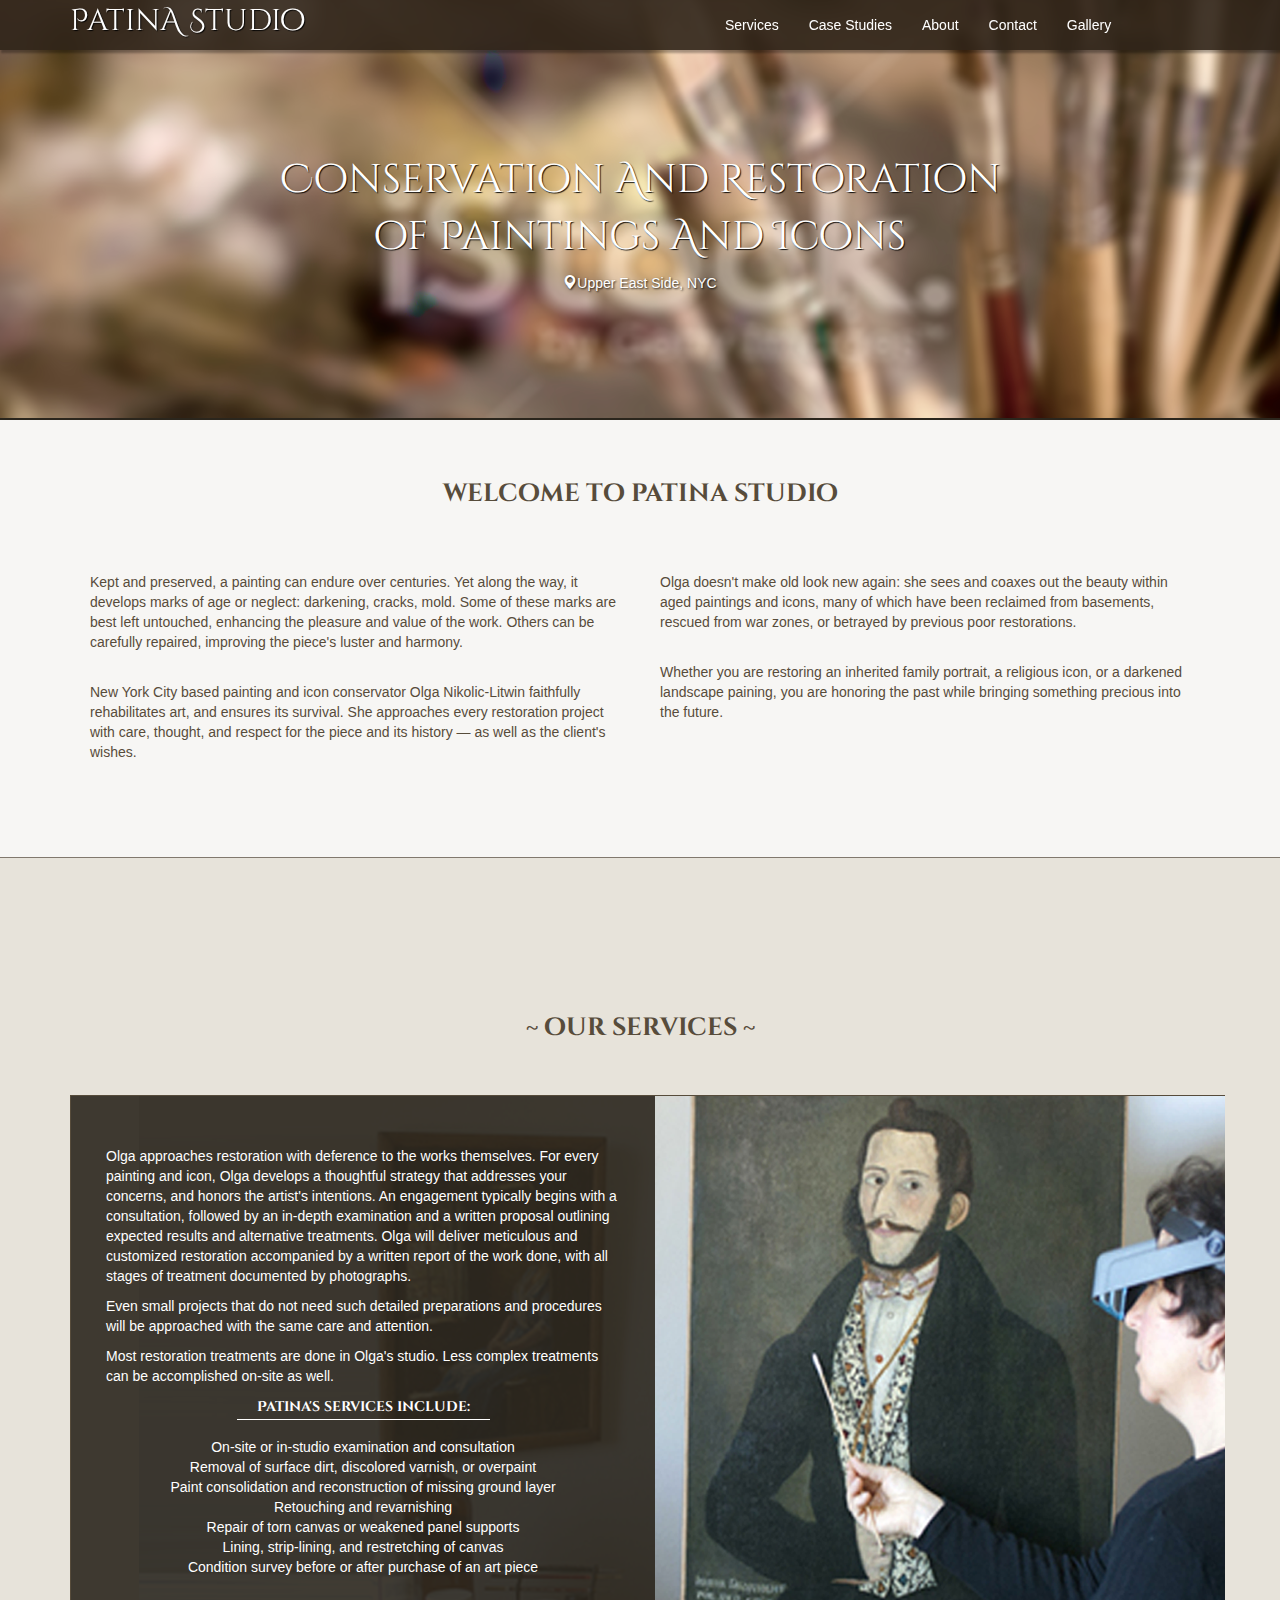
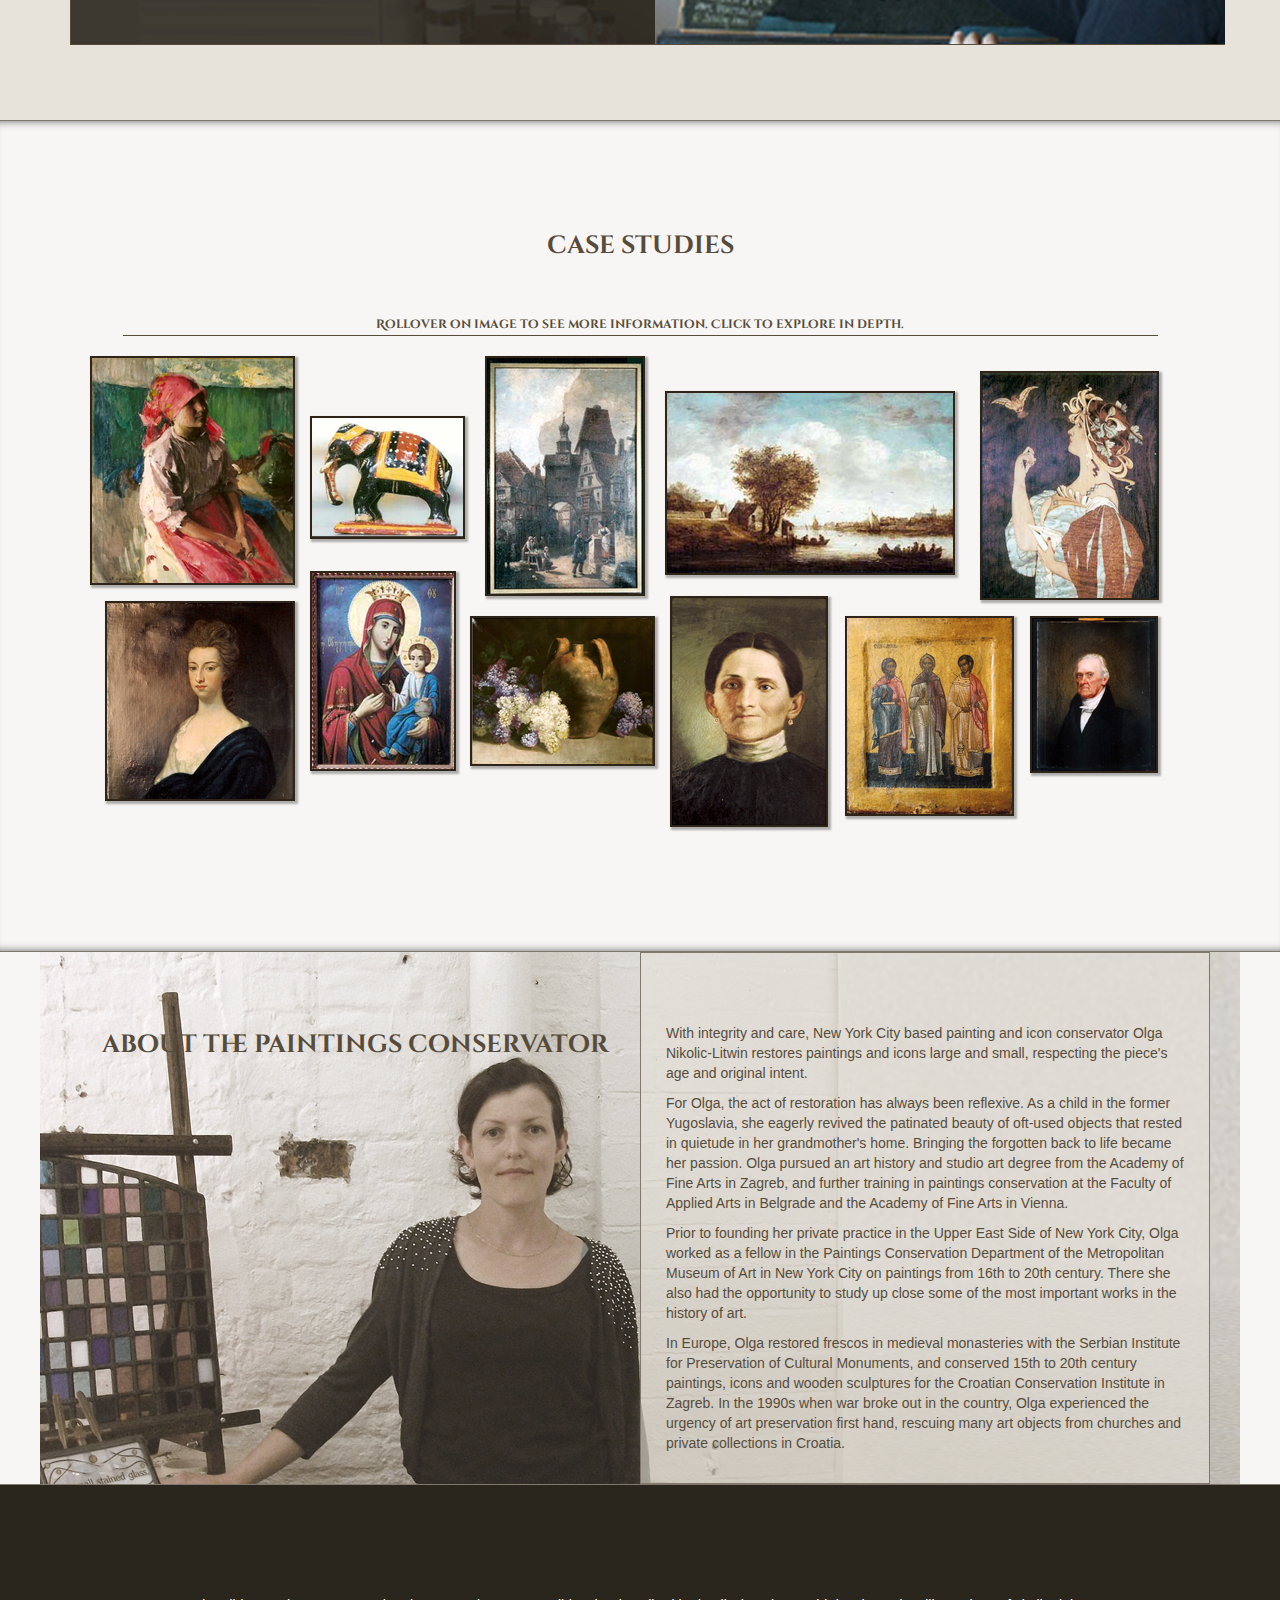
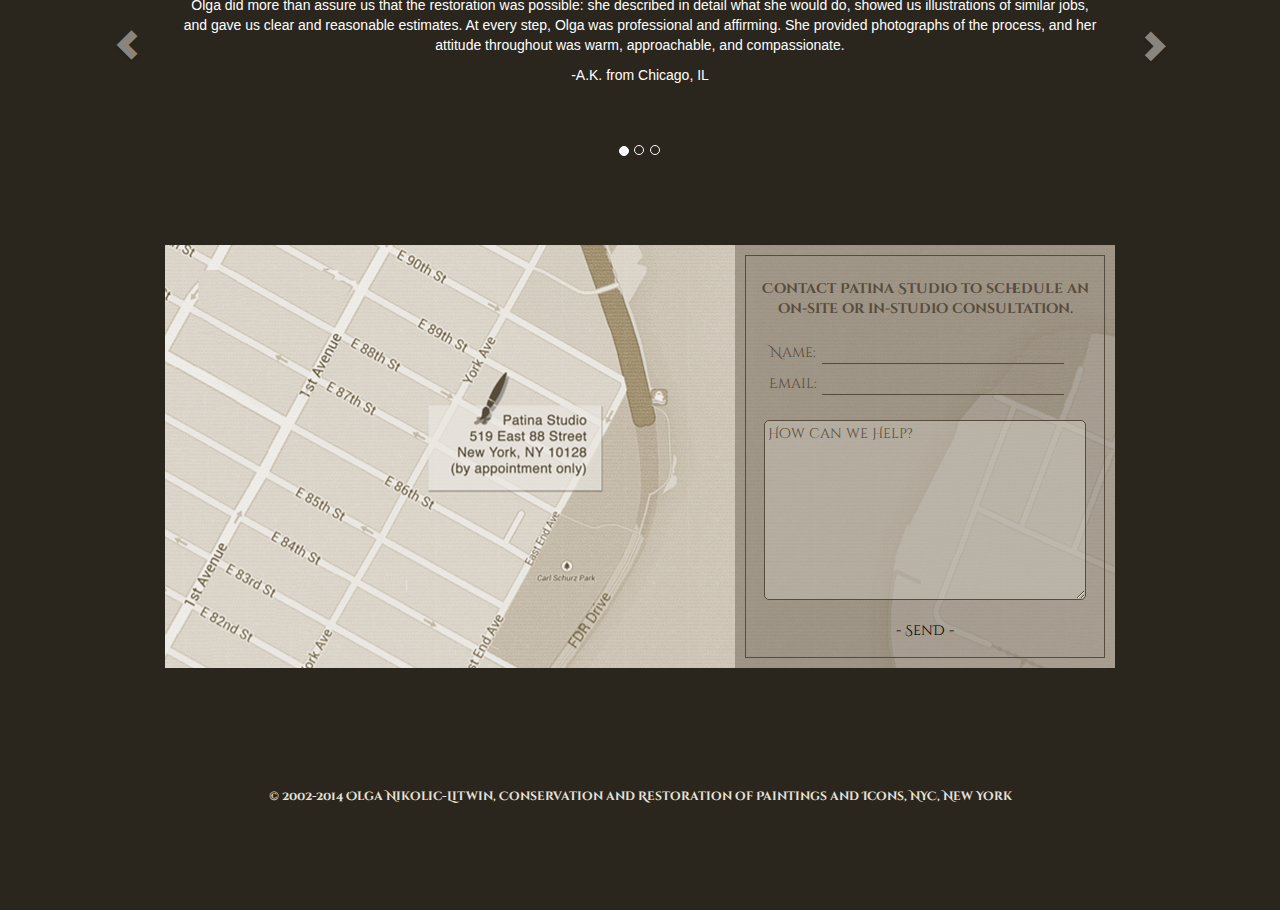
<file: index.html>
<!DOCTYPE html>
<html lang="en">
  <head>
    <meta charset="utf-8">
    <meta http-equiv="X-UA-Compatible" content="IE=edge">
    <meta name="viewport" content="width=device-width, initial-scale=1">
    <title>Patina Studio | Conservation and Restoration of Paintings and Icons</title>
    <meta name="description" content="Conservation Restoration Paintings Icons UES NYC">
    <link rel="icon" href="img/favicon.ico" type="image/x-icon" />

    <!-- CSS-->
    <link href='http://fonts.googleapis.com/css?family=Cinzel+Decorative' rel='stylesheet' type='text/css'>
    <link href="css/main.css" rel="stylesheet" type='text/css'> 
    <!--[if lt IE 9]>
      <script src="https://oss.maxcdn.com/html5shiv/3.7.2/html5shiv.min.js"></script>
      <script src="https://oss.maxcdn.com/respond/1.4.2/respond.min.js"></script>
    <![endif]-->
  </head>
  <body>
    <header role="navigation">
      <div class="container">
        <div class="bar-header">
          <a class="logo" href="#">PatinA Studio</a>
        </div><!--bar-header -->
        <nav>
          <ul>
            <li><a id="goServices" href="#">Services</a></li>
            <li><a id="goWall" href="#">Case Studies </a></li>
            <li><a id="goAbout" href="#">About</a></li>
            <li class="hidden-xs"><a id="goContact" href="#">Contact</a></li>
            <li class="hidden-xs"><a href="gallery.html">Gallery</a></li>
          </ul>
        </nav>
      </div><!-- container -->
    </header><!-- navbar -->
    <section id="branding">
      <div class="container">
        <div class="brand">
          <h1>Conservation And Restoration of Paintings And Icons</h1>
          <figure class="glyphicon glyphicon-map-marker"></figure><span>Upper East Side, NYC</span>
        </div><!--brand -->
      </div><!-- container  -->
    </section><!-- branding -->
    <main>
      <ul>
        <li id="intro" class="section hidden-xs">
          <div class="container">
            <h1>Welcome to Patina Studio</h1>
            <div class="row">
              <div>
                <p class="hidden-xs">Kept and preserved, a painting can endure over centuries. Yet along the way, it develops marks of age or neglect: darkening, cracks, mold. Some of these marks are best left untouched, enhancing the pleasure and value of the work. Others can be carefully repaired, improving the piece's luster and harmony.</p>
                <p>New York City based painting and icon conservator Olga Nikolic-Litwin faithfully rehabilitates art, and ensures its survival. She approaches every restoration project with care, thought, and respect for the piece and its history — as well as the client's wishes.</p>
              </div>
              <div>
                <p class="hidden-xs">Olga doesn't make old look new again: she sees and coaxes out the beauty within aged paintings and icons, many of which have been reclaimed from basements, rescued from war zones, or betrayed by previous poor restorations.</p>
                <p>Whether you are restoring an inherited family portrait, a religious icon, or a darkened landscape paining, you are honoring the past while bringing something precious into the future.</p>
              </div>
            </div><!-- row -->
          </div><!-- container  -->
        </li><!-- intro -->

        <li id="services" class="section">
          <div class="container">
            <h1>~ Our Services ~</h1>
            <div class="row">
              <div class="blurb">
                <p class="hidden-xs hidden-sm">Olga approaches restoration with deference to the works themselves. For every painting and icon, Olga develops a thoughtful strategy that addresses your concerns, and honors the artist's intentions. An engagement typically begins with a consultation, followed by an in-depth examination and a written proposal outlining expected results and alternative treatments. Olga will deliver meticulous and customized restoration accompanied by a written report of the work done, with all stages of treatment documented by photographs.</p>
                <p class="hidden-xs hidden-sm">Even small projects that do not need such detailed preparations and procedures will be approached with the same care and attention.</p>
                <p class="hidden-xs hidden-sm">Most restoration treatments are done in Olga's studio. Less complex treatments can be accomplished on-site as well.</p>
                <h5 class="hidden-xs">Patina's services include:</h5>
                <ul>
                  <li>On-site or in-studio examination and consultation</li>
                  <li>Removal of surface dirt, discolored varnish, or overpaint</li>
                  <li>Paint consolidation and reconstruction of missing ground layer</li>
                  <li>Retouching and revarnishing</li>
                  <li>Repair of torn canvas or weakened panel supports</li>
                  <li>Lining, strip-lining, and restretching of canvas</li>
                  <li>Condition survey before or after purchase of an art piece</li>
                </ul>
          </div><!-- container  -->
        </li><!-- services -->

        <li id="caseWall" class="section">
          <div class="container">
            <h1>Case Studies</h1>
            <h6 class="hidden-xs">Rollover on image to see more information. Click to explore in depth.</h6>
            <div id="picWall" data-role="caseStudiesPictures">

              <div id="girl" class="frame">
                <a  class="case-link" data-parm="thGirl"> 
                <div class="details">
                  <ul>
                    <li>Peasant Girl</li>
                    <li>Abraham Efimovich Arkhipov (Russian); 1920s</li>
                    <li>Oil on canvas</li>
                    <li>Private collection, New York City</li>
                  </ul>
                </div>
                </a> 
              </div><!-- frame -->

              <div id="elephant" class="frame">
                <a href="cases.html" class="case-link" data-parm="thElephant">
                <div class="details">
                  <ul>
                    <li>Figures from an Indian Chess Set</li>
                    <li>Artist unknown; 19th century (?)</li>
                    <li>Painted wood</li>
                    <li>Private Collection, New York City</li>
                  </ul>
                </div></a>
              </div><!-- frame -->

              <div id="street" class="frame">
                <a href="cases.html" class="case-link" data-parm="thStreet">
                <div class="details">
                  <ul>
                    <li>German Street Scene</li>
                    <li>Artist: H.F. Sebolt (signed); 19th century</li>
                    <li>Oil on canvas</li>
                    <li>Private collection, Westchester County, New York</li>
                  </ul>
                </div>
              </div><!-- frame -->

              <div id="landscape" class="frame">
                <a href="cases.html" class="case-link" data-parm="thLandscape">
                <div class="details">
                  <ul>
                    <li>Dutch Landscape with a River Scene</li>
                    <li>Artist unknown; 18th century (?)</li>
                    <li>Oil on wood panel</li>
                    <li>Private collection, New York City</li>
                  </ul>
                </div></a>
              </div><!-- frame -->

              <div id="bird" class="frame">
                <a href="cases.html" class="case-link" data-parm="thBird">
                <div class="details">
                  <ul>
                    <li>Female Figure with a Bird</li>
                    <li>Artist unknown (American?); early 20th century</li>
                    <li>Intarsia (inlaid wood)</li>
                    <li>Private collection, New York City</li>
                  </ul>
                </div>
              </div><!-- frame -->

              <div id="mrsPitt" class="frame">
                <a href="cases.html" class="case-link" data-parm="thPitt">
                <div class="details">
                  <ul>
                    <li>Portrait of Mrs. Pitt</li>
                    <li>Attributed to Sir Godfrey Kneller (British, 1646-1723)</li>
                    <li>Oil on canvas</li>
                    <li>Private Collection, Brooklyn, NY</li>
                  </ul>
                </div>
              </div><!-- frame -->

              <div id="virgin" class="frame">
                <a href="cases.html" class="case-link" data-parm="thVirgin">
                <div class="details">
                  <ul>
                    <li>Greek Icon of Virgin Mary "Hodegetria"</li>
                    <li>Artist unknown; dated 1917</li>
                    <li>Oil on wood panel</li>
                    <li>Private collection, New York City</li>
                  </ul>
                </div></a>
              </div><!-- frame -->

              <div id="lilacs" class="frame">
                <a href="cases.html" class="case-link" data-parm="thLilacs">
                <div class="details">
                  <ul>
                    <li>Lilacs</li>
                    <li>Belle Morrison (American); late 19th century</li>
                    <li>Oil on canvas</li>
                    <li>Private collection, Jersey City</li>
                  </ul>
                </div></a>
              </div><!-- frame -->

              <div id="womanPortrait" class="frame">
                <a href="cases.html" class="case-link" data-parm="thWoman">
                <div class="details">
                  <ul>
                    <li>Portrait of Woman with Gold Earrings</li>
                    <li>Donatus Buongiorno, Italian/American, 1902</li>
                    <li>Oil on canvas</li>
                    <li>Private collection, Brooklyn, NY</li>
                  </ul>
                </div></a>
              </div><!-- frame -->

              <div id="saints" class="frame">
                <a href="cases.html" class="case-link" data-parm="thSaints">
                <div class="details">
                  <ul>
                    <li>Russian icon of Saints Samon, Gurij and Aviv<li>
                    <li>Artist unknown; 19th century (?)<li>
                    <li>Tempera on wood panel<li>
                    <li>Private collection, New York City</li>
                  </ul>
                </div></a>
              </div><!-- frame -->

              <div id="manPortrait" class="frame">
                <a href="cases.html" class="case-link" data-parm="thMan">
                <div class="details">
                  <ul>
                    <li>Early American Portrait of a Man</li>
                    <li>Artist unknown; early 19th century (?)</li>
                    <li>Oil on canvas</li>
                    <li>Private collection, New York City</li>
                  </ul>
                </div></a>
              </div><!-- frame -->

            </div><!--pic-container -->
            
          </div><!-- container  -->

        </li><!-- caseWall -->

        <li id="about" class="section">
          <div class="container">
            <h1>About the Paintings Conservator</h1>
            <div class="row">
              <div class="blurb">
                <p>With integrity and care, New York City based painting and icon conservator Olga Nikolic-Litwin restores paintings and icons large and small, respecting the piece's age and original intent.</p>
                <p>For Olga, the act of restoration has always been reflexive. As a child in the former Yugoslavia, she eagerly revived the patinated beauty of oft-used objects that rested in quietude in her grandmother's home. Bringing the forgotten back to life became her passion. Olga pursued an art history and studio art degree from the Academy of Fine Arts in Zagreb, and further training in paintings conservation at the Faculty of Applied Arts in Belgrade and the Academy of Fine Arts in Vienna.</p>
                <p>Prior to founding her private practice in the Upper East Side of New York City, Olga worked as a fellow in the Paintings Conservation Department of the Metropolitan Museum of Art in New York City on paintings from 16th to 20th century. There she also had the opportunity to study up close some of the most important works in the history of art.</p>
                <p>In Europe, Olga restored frescos in medieval monasteries with the Serbian Institute for Preservation of Cultural Monuments, and conserved 15th to 20th century paintings, icons and wooden sculptures for the Croatian Conservation Institute in Zagreb. In the 1990s when war broke out in the country, Olga experienced the urgency of art preservation first hand, rescuing many art objects from churches and private collections in Croatia.</p>
              </div>
            </div><!-- row -->
          </div><!-- container -->
        </li><!-- about -->
      </ul>
    </main>

    <footer>
      <div class="container">
         <!--  Carousel -->
        <section  id="testimonials" class="carousel slide hidden-xs" data-ride="carousel">
          <!-- Indicators -->
          <ol class="carousel-indicators">
            <li data-target="#testimonials" data-slide-to="0" class="active"></li>
            <li data-target="#testimonials" data-slide-to="1"></li>
            <li data-target="#testimonials" data-slide-to="2"></li>
          </ol>
          <!-- Wrapper for slides -->
          <div class="carousel-inner" role="listbox">
            <div class="item active">
              <p>Olga did more than assure us that the restoration was possible: she described in detail what she would do, showed us illustrations of similar jobs, and gave us clear and reasonable estimates. At every step, Olga was professional and affirming. She provided photographs of the process, and her attitude throughout was warm, approachable, and compassionate.</p>
                <span>-A.K. from Chicago, IL</span>
            </div><!-- item -->
            <div class="item">
              <p>I love working with Olga because she’s so collaborative. She makes the technical decisions (what must be repaired, using which technique), and invites you to participate in the softer choices (for example, how much missing paint should be filled in.) Her work is both science and art.</p>
              <span>—J.C. from Brooklyn, NY</span>
            </div><!--item -->
            <div class="item">
              <p>I found an entirely new exciting adventure to add to my passion for collecting: watching a neglected piece of art brought to life and restored to glory. It’s like finding a pretty rock and discovering a sparkling gem within. I brought Olga a painting for restoration that was nearly ready for the trash can: most of the piece was peeling away from the canvas. I expected that Olga would stabilize the painting and make it more presentable. What she did blew me away.</p>
                <span>—R.S. from New York, NY</span>
            </div>
            <div class="item">
              <p>Sometimes, I can’t remember what the icon looked like before Olga restored it — except that it disturbed me because of raw and painful-looking damage. Olga took the icon through a healing process, such that it now appears at peace with itself. She has achieved the goal of repairing the damage without leaving distracting hints of the restoration treatment. Yet, the icon is filled with Olga's love which, along with her professionalism, is the essence of her work.</p>
                <span>—N.G. from Phoenix, AZ</span>
            </div>
          </div>

          <!-- Controls -->
          <a class="left carousel-control" href="#testimonials" role="button" data-slide="prev">
            <span class="glyphicon glyphicon-chevron-left"></span>
            <span class="sr-only">Previous</span>
          </a>
          <a class="right carousel-control" href="#testimonials" role="button" data-slide="next">
            <span class="glyphicon glyphicon-chevron-right"></span>
            <span class="sr-only">Next</span>
          </a>
        </section><!-- carousel -->
        <section id="contact" class="row hidden-xs">
            <div class="contact-form">
              <div>
                <h5>Contact Patina Studio to schedule an on-site or in-studio consultation.</h5>
                <form>
                <label>Name:</label><input type="text" name="userName" id="userName">
                <label>Email:</label><input type="email" name="userEmail" id="userEmail" requiered>
                <textarea placeholder="How can we Help?"></textarea>
                <input type="submit" value="- SenD -">
                </form>
              </div>
            </div><!--contactform -->
        </section><!-- contact -->
        <nav class="mobile-only">
          <h5>~ CoNtAcT ~</h5>
          <ul>
            <li id="call" role="Call">
              <a href="tel://1-212-772-0122">Call Us</a>
            </li>
            <li id="text" role="Send SMS">
              <a href="sms://+12127720122">Text Us</a>
            </li>
            <li id="emailUs"  role="Email">
              <a href="mailto:olga.nl@verizon.net" target="blank">Email Us</a>
            </li>
            <li id="showMap"  role="View Map">
              <a href="https://goo.gl/maps/B38h7" target="blank">Show Map</a>
            </li>
          </ul>
        </nav>
        <h6>© 2002-2014 Olga Nikolic-Litwin, Conservation and Restoration of Paintings and Icons, NYC, New York</h6>
      </div><!-- container  -->
    </footer><!-- intro -->
    <!-- jQuery /JavaScript  -->
    <script src="https://ajax.googleapis.com/ajax/libs/jquery/1.11.1/jquery.min.js"></script>
    <script src="js/bootstrap.js"></script>
    <script src="js/main.js"></script>
  </body>
</html>
</file>
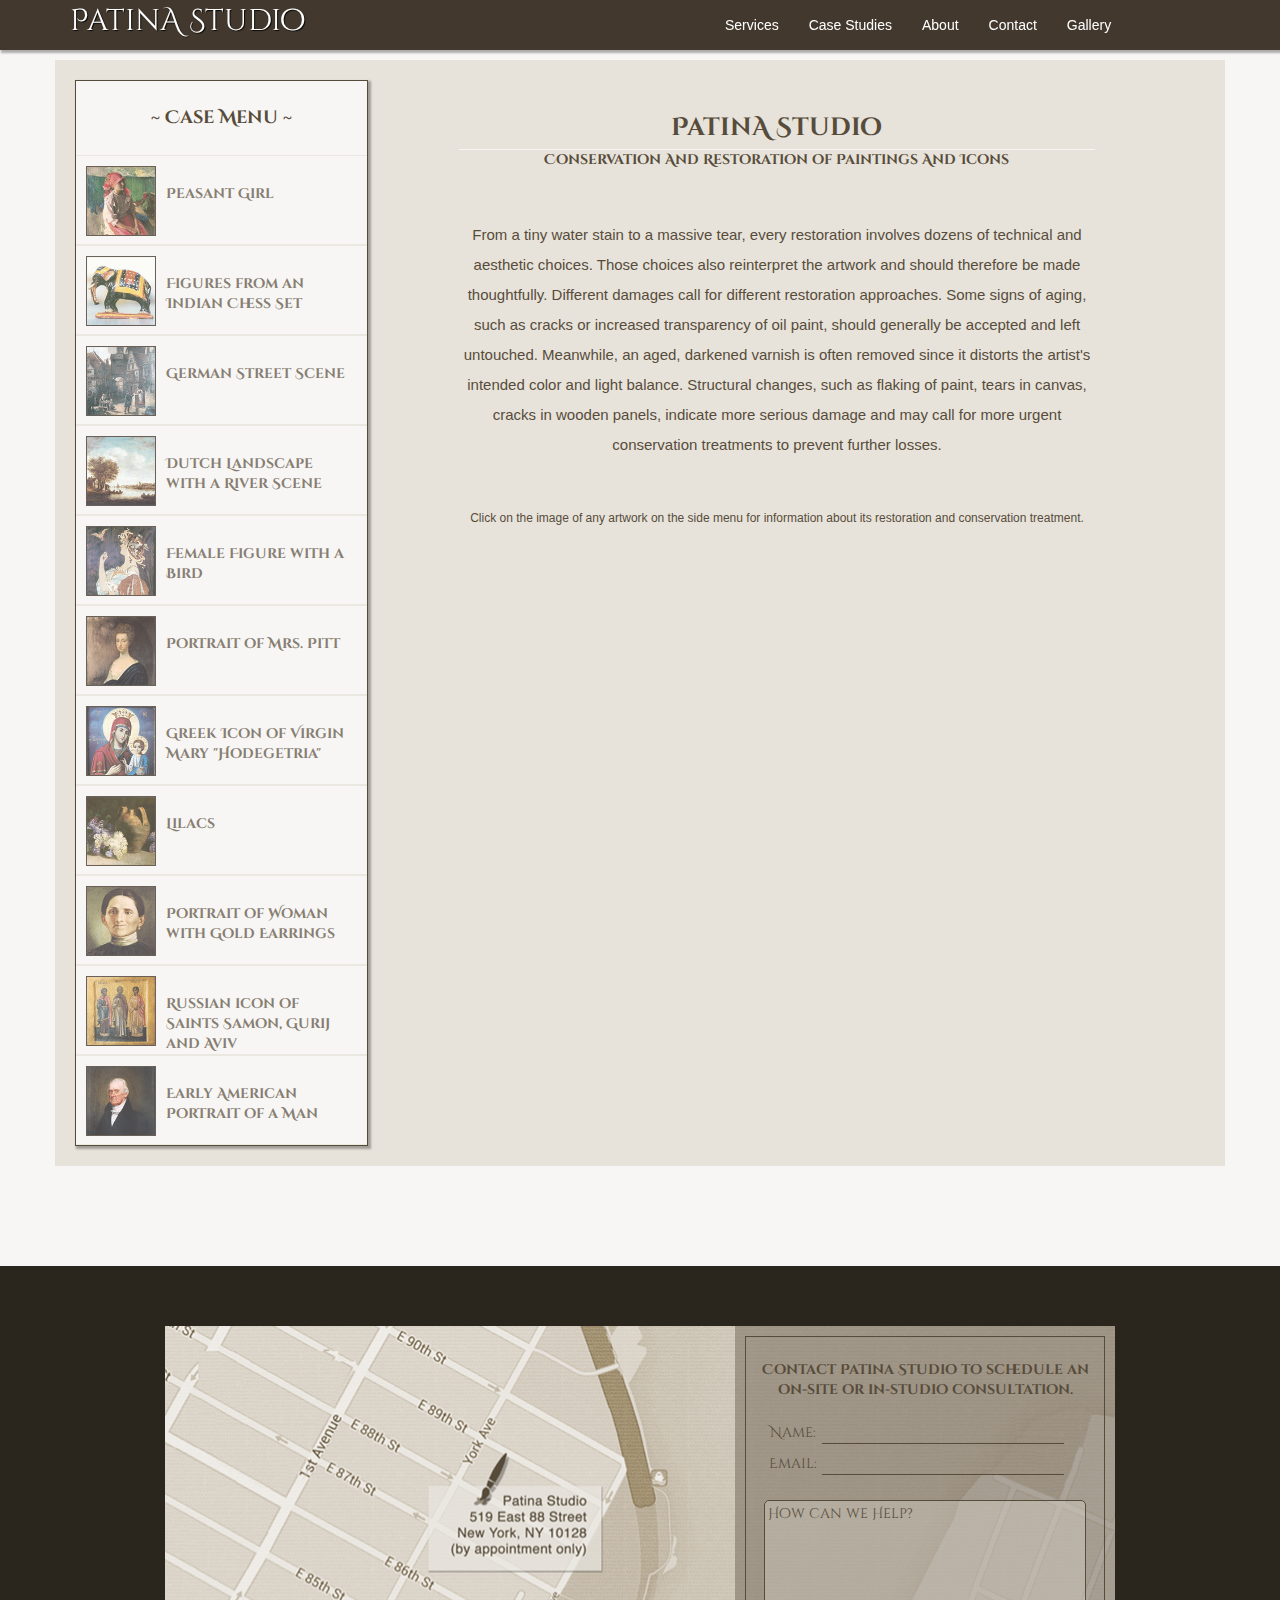
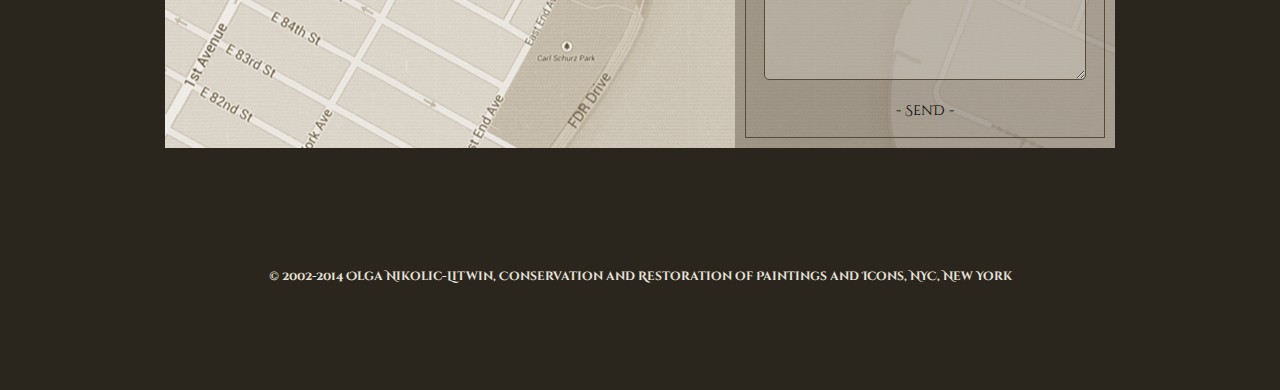
<file: cases.html>
<!DOCTYPE html>
<html lang="en">
  <head>
    <meta charset="utf-8">
    <meta http-equiv="X-UA-Compatible" content="IE=edge">
    <meta name="viewport" content="width=device-width, initial-scale=1">
    <title>Patina Studio | Conservation and Restoration of Paintings and Icons</title>
    <meta name="description" content="Conservation Restoration Paintings Icons UES NYC">
    <link rel="icon" href="img/favicon.ico" type="image/x-icon" />

    <!-- CSS-->
    <link href='http://fonts.googleapis.com/css?family=Cinzel+Decorative' rel='stylesheet' type='text/css'>
    <link href="css/main.css" rel="stylesheet" type='text/css'> 
    <!--[if lt IE 9]>
      <script src="https://oss.maxcdn.com/html5shiv/3.7.2/html5shiv.min.js"></script>
      <script src="https://oss.maxcdn.com/respond/1.4.2/respond.min.js"></script>
    <![endif]-->
  </head>
  <body>
    <header role="navigation" class="cases-head">
      <div class="container">
        <div class="bar-header">
          <a class="logo" href="index.html">PatinA Studio</a>
        </div><!--bar-header -->
        <nav class="hidden-xs">
          <ul>
            <li><a id="goServices" href="#">Services</a></li>
            <li><a id="goWall" href="#" class="active">Case Studies</a></li>
            <li><a id="goAbout" href="#">About</a></li>
            <li class="hidden-xs"><a id="goContact" href="#">Contact</a></li>
            <li class="hidden-xs"><a href="gallery.html">Gallery</a></li>
          </ul>
        </nav>
        <nav class="mobile-only">
          <ul>
            <li><a href="index.html">Home</a></li>
            <li id="toggleMenu">
            <a href="#" role="toggle-menu">Case Studies Menu &#9776;</a>
            </li>
          </ul>
        </nav>
      </div><!-- container -->
    </header><!-- navbar -->
    <section id="pageContent">
      <div class="container">
        <aside class="caseMenu">
          <h4 id="caseTab">~ Case Menu ~</h4>
          <ul id="caseList">
            <li id="thGirl" class="case-opt">
              <div class="thumb"></div>
              <h5>Peasant Girl</h5>
            </li> <!-- thGirl -->

            <li id="thElephant" class="case-opt">
              <div class="thumb"></div>
              <h5>Figures from an Indian Chess Set</h5>
            </li> <!-- thElephant -->
           
            <li id="thStreet" class="case-opt">
              <div class="thumb"></div>
              <h5>German Street Scene</h5>
            </li><!-- thStreet -->

            <li id="thLandscape" class="case-opt">
              <div class="thumb"></div>
              <h5>Dutch Landscape with a River Scene</h5>
            </li><!-- thLandscape -->

            <li id="thBird" class="case-opt">
              <div class="thumb"></div>
              <h5>Female Figure with a Bird</h5>
            </li><!-- thBird -->

            <li id="thPitt" class="case-opt">
              <div class="thumb"></div>
              <h5>Portrait of Mrs. Pitt</h5>
            </li><!-- thPitt -->

            <li id="thVirgin" class="case-opt">
              <div class="thumb"></div>
              <h5>Greek Icon of Virgin Mary "Hodegetria"</h5>
            </li><!-- thVirgin -->

            <li id="thLilacs" class="case-opt">
              <div class="thumb"></div>
              <h5>Lilacs</h5>
            </li><!-- thLilacs -->

            <li id="thWoman" class="case-opt">
              <div class="thumb"></div>
              <h5>Portrait of Woman with Gold Earrings</h5>
            </li><!-- thWoman -->

            <li id="thSaints" class="case-opt">
              <div class="thumb"></div>
              <h5>Russian icon of Saints Samon, Gurij and Aviv</h5>
            </li><!-- thSaints-->

            <li id="thMan" class="case-opt">
              <div class="thumb"></div>
              <h5>Early American Portrait of a Man</h5>
            </li><!-- thMan -->

          </ul><!-- caseList --> 
         
        </aside>
        <main class="caseContent">
          <div id="display" class="container">
            <h1>PatinA Studio</h1>
            <h5>Conservation And Restoration of Paintings And Icons</h5>
            <p class="case-intro">From a tiny water stain to a massive tear, every restoration involves dozens of technical and aesthetic choices. Those choices also reinterpret the artwork and should therefore be made thoughtfully. Different damages call for different restoration approaches. Some signs of aging, such as cracks or increased transparency of oil paint, should generally be accepted and left untouched. Meanwhile, an aged, darkened varnish is often removed since it distorts the artist's intended color and light balance. Structural changes, such as flaking of paint, tears in canvas, cracks in wooden panels, indicate more serious damage and may call for more urgent conservation treatments to prevent further losses.</p>
            <span>Click on the image of any artwork on the side menu for information about its restoration and conservation treatment.</span>
          </div><!-- container intro -->
        </main>
      </div><!-- container -->
    </section><!--pageContent -->      
  

    <footer>
      <div class="container">
        <section id="contact" class="row hidden-xs">
            <div class="contact-form">
              <div>
                <h5>Contact Patina Studio to schedule an on-site or in-studio consultation.</h5>
                <form>
                <label>Name:</label><input type="text" name="userName" id="userName">
                <label>Email:</label><input type="email" name="userEmail" id="userEmail" requiered>
                <textarea placeholder="How can we Help?"></textarea>
                <input type="submit" value="- SenD -">
                </form>
              </div>
            </div><!--contactform -->
        </section><!-- contact -->
        <nav class="mobile-only">
          <h5>- CoNtAcT -</h5>
          <ul>
            <li id="call" role="Call">
              <a href="tel://1-212-772-0122">Call Us</a>
            </li>
            <li id="text" role="Send SMS">
              <a href="sms://+12127720122">Text Us</a>
            </li>
            <li id="emailUs"  role="Email">
              <a href="mailto:olga.nl@verizon.net" target="blank">Email Us</a>
            </li>
            <li id="showMap"  role="View Map">
              <a href="https://goo.gl/maps/B38h7" target="blank">Show Map</a>
            </li>
          </ul>
        </nav>
        <h6>© 2002-2014 Olga Nikolic-Litwin, Conservation and Restoration of Paintings and Icons, NYC, New York</h6>
      </div><!-- container  -->
    </footer><!-- intro -->
    <!-- jQuery /JavaScript  -->
    <script src="https://ajax.googleapis.com/ajax/libs/jquery/1.11.1/jquery.min.js"></script>
    <script src="js/bootstrap.js"></script>
    <script src="js/main.js"></script>
  </body>
</html>
</file>
<file: css/main.css>
/* mix-in */
/*! 
  * Bootstrap v3.2.0 (http://getbootstrap.com)
   * Copyright 2011-2014 Twitter, Inc.
   * Licensed under MIT (https://github.com/twbs/bootstrap/blob/master/LICENSE)
   */
/*!
 * Generated using the Bootstrap Customizer (http://getbootstrap.com/customize/?id=21453f7d23228430898a)
 * Config saved to config.json and https://gist.github.com/21453f7d23228430898a
 */
  /*! normalize.css v3.0.1 | MIT License | git.io/normalize
*/
html {
  width: 100%;
  font-family: sans-serif;
  font-size: 62.5%;
  -ms-text-size-adjust: 100%;
  -webkit-text-size-adjust: 100%;
  -webkit-tap-highlight-color: transparent;
}

body {
  width: 100%;
  margin: 0;
  font-family: "Helvetica Neue", Helvetica, Arial, sans-serif;
  font-size: 1.4rem;
  line-height: 1.42857143;
  color: #574c3b;
  background-color: #f7f6f4;
}

article, aside,
footer, header,
main, nav, section {
  display: block;
}

h1 {
  font-size: 2rem;
  margin: 0.67rem 0;
}

small {
  font-size: .8rem;
}

figure {
  margin: 0;
}

a, a:active, a:hover, a:focus {
  text-decoration: none;
}

a:focus {
  outline: 0;
  outline: none;
}

img {
  width: 100%;
  vertical-align: middle;
  border: 0;
}

hr {
  margin-top: 20px;
  margin-bottom: 20px;
  border: 0;
  border-top: 1px solid #574c3b;
}

* {
  -webkit-box-sizing: border-box;
  -moz-box-sizing: border-box;
  box-sizing: border-box;
}

*:before,
*:after {
  -webkit-box-sizing: border-box;
  -moz-box-sizing: border-box;
  box-sizing: border-box;
}

.sr-only {
  position: absolute;
  width: 1px;
  height: 1px;
  margin: -1px;
  padding: 0;
  overflow: hidden;
  clip: rect(0, 0, 0, 0);
  border: 0;
}

.sr-only-focusable:active,
.sr-only-focusable:focus {
  position: static;
  width: auto;
  height: auto;
  margin: 0;
  overflow: visible;
  clip: auto;
}

button,
html input[type="button"]
input[type="submit"] {
  -webkit-appearance: none;
  cursor: pointer;
}

button::-moz-focus-inner,
input::-moz-focus-inner {
  border: 0;
  padding: 0;
}

input, textarea {
  font-family: inherit;
  font-size: inherit;
  line-height: inherit;
}

@font-face {
  font-family: 'Glyphicons Halflings';
  src: url("../fonts/glyphicons-halflings-regular.eot");
  src: url("../fonts/glyphicons-halflings-regular.eot?#iefix") format("embedded-opentype"), url("../fonts/glyphicons-halflings-regular.woff") format("woff"), url("../fonts/glyphicons-halflings-regular.ttf") format("truetype"), url("../fonts/glyphicons-halflings-regular.svg#glyphicons_halflingsregular") format("svg");
}
.glyphicon {
  position: relative;
  top: 1px;
  display: inline-block;
  font-family: 'Glyphicons Halflings';
  font-style: normal;
  font-weight: normal;
  line-height: 1;
  -webkit-font-smoothing: antialiased;
  -moz-osx-font-smoothing: grayscale;
}

.glyphicon-map-marker:before {
  content: "\e062";
}

.glyphicon-chevron-left:before {
  content: "\e079";
}

.glyphicon-chevron-right:before {
  content: "\e080";
}

.glyphicon-comment:before {
  content: "\e111";
}

.glyphicon-earphone:before {
  content: "\e182";
}

h1,
.h1 {
  font-size: 36px;
  font-size: 3.6rem;
}

h2,
.h2 {
  font-size: 30px;
  font-size: 3rem;
}

h3,
.h3 {
  font-size: 24px;
  font-size: 2.4rem;
}

h4,
.h4 {
  font-size: 18px;
  font-size: 1.8rem;
}

h5,
.h5 {
  font-size: 14px;
  font-size: 1.4rem;
}

h6,
.h6 {
  font-size: 12px;
  font-size: 1.2rem;
}

p {
  margin: 0 0 10px;
}

small,
.small {
  font-size: 8px;
  font-size: .85rem;
}

.thumbnail {
  display: block;
  padding: 4px;
  margin-bottom: 20px;
  line-height: 1.42857143;
  border: 1px solid #dddddd;
  border-radius: 4px;
  -webkit-transition: all 0.2s ease-in-out;
  -o-transition: all 0.2s ease-in-out;
  transition: all 0.2s ease-in-out;
}

.thumbnail > img,
.thumbnail a > img {
  margin-left: auto;
  margin-right: auto;
}

.carousel {
  position: relative;
}

.carousel-inner {
  position: relative;
  overflow: hidden;
  width: 80%;
}

.carousel-inner > .item {
  display: none;
  position: relative;
  -webkit-transition: 0.6s ease-in-out left;
  -o-transition: 0.6s ease-in-out left;
  transition: 0.6s ease-in-out left;
}

.carousel-inner > .active,
.carousel-inner > .next,
.carousel-inner > .prev {
  display: block;
}

.carousel-inner > .active {
  left: 0;
}

.carousel-inner > .next,
.carousel-inner > .prev {
  position: absolute;
  top: 0;
  width: 100%;
}

.carousel-inner > .next {
  left: 100%;
}

.carousel-inner > .prev {
  left: -100%;
}

.carousel-inner > .next.left,
.carousel-inner > .prev.right {
  left: 0;
}

.carousel-inner > .active.left {
  left: -100%;
}

.carousel-inner > .active.right {
  left: 100%;
}

.carousel-control {
  position: absolute;
  top: 0;
  left: 0;
  bottom: 0;
  width: 100%;
  opacity: 0.5;
  filter: alpha(opacity=50);
  font-size: 1.8rem;
  text-align: center;
  text-shadow: 0 1px 2px rgba(0, 0, 0, 0.6);
}

.carousel-control:hover,
.carousel-control:focus {
  outline: 0;
  color: #ffffff;
  text-decoration: none;
  opacity: 0.9;
  filter: alpha(opacity=90);
}

.carousel-control .glyphicon-chevron-left,
.carousel-control .glyphicon-chevron-right {
  position: absolute;
  top: 25%;
  z-index: 5;
  display: inline-block;
}

.carousel-control .glyphicon-chevron-left {
  left: 0;
  margin-left: -10px;
}

.carousel-control .glyphicon-chevron-right {
  right: 0;
  margin-right: -10px;
}

.carousel-indicators {
  position: absolute;
  bottom: 10px;
  left: 50%;
  z-index: 15;
  width: 60%;
  margin-left: -30%;
  padding-left: 0;
  list-style: none;
  text-align: center;
}

.carousel-indicators li {
  display: inline-block;
  width: 10px;
  height: 10px;
  margin: 1px;
  text-indent: -999px;
  border: 1px solid #ffffff;
  border-radius: 7px;
  cursor: pointer;
  background-color: #000 \8;
  background-color: transparent;
}

.carousel-indicators .active {
  margin: 0;
  width: 10px;
  height: 10px;
  background-color: #fff;
}

@media screen and (min-width: 768px) {
  .carousel-control .glyphicon-chevron-left,
  .carousel-control .glyphicon-chevron-right {
    width: 30px;
    height: 30px;
    margin-top: -15px;
    font-size: 30px;
  }

  .carousel-control .glyphicon-chevron-left {
    margin-left: -15px;
  }

  .carousel-control .glyphicon-chevron-right {
    margin-right: -15px;
  }

  .carousel-indicators {
    bottom: 20px;
  }
}
.logo,
h1, h2, h3, h4, h5, h6,
label, input[type='submit'] {
  font-family: 'Cinzel Decorative', cursive;
}

.logo,
.brand h1 {
  text-shadow: 1px 1px 1px rgba(0, 0, 0, 0.9);
}

ul {
  list-style-type: none !important;
  padding-left: 0px;
  margin: 0px;
}

.container {
  width: 97%;
  max-width: 1170px;
  margin: 0px auto;
  padding: 0px 15px 50px;
  overflow: hidden;
}

.row {
  width: 100%;
  margin: 0px auto;
  overflow: hidden;
}

.blurb {
  padding: 15px;
}

input, textarea,
textarea:hover, input:hover,
textarea:active, input:active,
textarea:focus, input:focus {
  outline: 0px !important;
  background-color: transparent;
  -webkit-appearance: none;
  -moz-appearance: none;
  appearance: none;
  border: none;
}

header {
  position: fixed;
  z-index: 1000;
  right: 0;
  left: 0;
  min-height: 50px;
  background-color: rgba(47, 36, 24, 0.9);
  color: #fff;
  -webkit-box-shadow: 2px 2px 2px 1px rgba(0, 0, 0, 0.3);
  -moz-box-shadow: 2px 2px 2px 1px rgba(0, 0, 0, 0.3);
  box-shadow: 2px 2px 2px 1px rgba(0, 0, 0, 0.3);
}
header a, header a:hover {
  color: #fff;
}
header div.container {
  padding: 0px 15px;
}
header > * {
  width: 100%;
}
header .logo {
  font-size: 3rem;
}
header .logo:first-letter {
  font-size: 3.5rem;
}
header nav ul {
  overflow: hidden;
  width: 100%;
  margin: 0px auto;
}
header nav li {
  float: left;
  padding-top: 7px;
}
header nav li a {
  display: block;
  width: 100%;
  height: 100%;
}

#branding {
  text-align: center;
  text-shadow: 1px 1px 2px rgba(0, 0, 0, 0.8);
  border-bottom: 2px solid #2b261d;
}
#branding .brand {
  max-width: 750px;
  padding: 0px;
  margin: 0px auto 50px;
  color: #fff;
}
#branding .brand h1 {
  font-size: 4rem;
  font-weight: normal;
}

main li.section {
  padding: 0px;
  margin: 0px auto 0px;
  text-align: center;
  border-bottom: 1px solid #81786d;
}
main li.section:nth-child(even) {
  background-color: #e7e3da;
}
main li.section:first-child .container {
  padding-top: 50px;
}
main li.section h1 {
  line-height: auto;
  font-family: 'Cinzel Decorative', cursive;
  font-size: 2.5rem;
  text-transform: lowercase;
}
main li.section p {
  text-align: left;
}

#intro p {
  text-align: center;
}

#services .row {
  padding: 0px;
  margin: 0px;
}
#services .blurb {
  margin: 0px auto;
}

#caseWall {
  background-color: #f7f6f4;
  -moz-box-shadow: inset  0  8px 8px -8px #696868,  inset  0 -8px 8px -8px #696868;
  -webkit-box-shadow: inset  0  8px 8px -8px #696868, inset  0 -8px 8px -8px #696868;
  box-shadow: inset  0  8px 8px -8px #696868,  inset  0 -8px 8px -8px #696868;
}
#caseWall h6 {
  width: 90%;
  padding: 2px;
  margin: 0px auto;
  border-bottom: 1px solid #574c3b;
  text-align: center;
}

#pageContent {
  padding: 100px 0px;
}
#pageContent .container {
  background-color: #e7e3da;
  padding: 0px;
}

aside.caseMenu {
  position: relative;
  z-index: 500;
  width: 25%;
  margin: 20px 0px 20px 20px;
  background-color: #f7f6f4;
  border: 1px solid #574c3b;
  -webkit-box-shadow: 2px 2px 2px 1px rgba(0, 0, 0, 0.3);
  -moz-box-shadow: 2px 2px 2px 1px rgba(0, 0, 0, 0.3);
  box-shadow: 2px 2px 2px 1px rgba(0, 0, 0, 0.3);
}
aside.caseMenu h4 {
  text-align: center;
}

#caseList > li {
  width: 100%;
  padding: 5px;
  border-top: 1px solid #e7e3da;
  border-bottom: 1px solid #e7e3da;
  cursor: pointer;
  transition: all 0.8s;
}
#caseList > li.selected, #caseList > li:hover {
  border-top-color: #574c3b;
  border-bottom-color: #574c3b;
  opacity: 1;
  transition: all 0.8s;
}
#caseList > li.selected .thumb, #caseList > li:hover .thumb {
  transition: all 0.8s;
}
#caseList h5 {
  width: 95%;
}

main.caseContent {
  background-color: #e7e3da;
}
main.caseContent h1, main.caseContent h5, main.caseContent .case-intro, main.caseContent span, main.caseContent ul {
  width: 80%;
  margin: 50px auto 0px;
  text-align: center;
}
main.caseContent h1 {
  padding-bottom: 3px;
  border-bottom: 1px solid #f7f6f4;
  font-size: 2.5rem;
}
main.caseContent h5, main.caseContent ul {
  margin-top: 0px;
}
main.caseContent .case-intro {
  font-size: 1.5rem;
  line-height: 3rem;
}
main.caseContent span {
  display: block;
  font-size: 1.2rem;
}
main.caseContent .case-container {
  overflow: hidden;
  padding: 30px 30px 50px;
}
main.caseContent .row {
  margin-bottom: 45px;
}
main.caseContent .segment .img-container, main.caseContent .segment p {
  width: 80%;
  height: auto;
  margin: 0px auto 15px;
}
main.caseContent .segment .img-container {
  border: 1px solid #574c3b;
}

#caseLilacs {
  height: 100%;
}
#caseLilacs img[src='img/lg/pics/lilacs2.jpg'],
#caseLilacs img[src='img/lg/pics/lilacs4.jpg'] {
  padding: 20px 0px;
  background-color: #2b261d;
}

#caseWoman .img-container {
  width: 90%;
}
#caseWoman .img-container.reduced {
  width: 67%;
}

#caseSaints .segment.relative {
  position: relative;
  top: -83px;
}

footer {
  background-color: #2b261d;
  margin: 0px;
  color: #fff;
}
footer .container {
  text-align: center;
}

@media only screen and (max-width: 767px) {
  .hidden-xs {
    display: none !important;
  }

  .container {
    padding: 40px 15px 45px;
  }

  header .bar-header {
    text-align: center;
  }
  header .bar-header .logo {
    padding-right: 0px;
    font-size: 2.7rem;
  }
  header nav ul {
    max-width: 360px;
  }
  header nav li {
    width: 33%;
    height: 40px;
    text-align: center;
  }
  header nav li:hover a, header nav li a.active {
    color: #c17704;
  }

  header.cases-head li {
    width: 50%;
  }
  header.cases-head li:first-child {
    text-align: left;
  }
  header.cases-head li:last-child {
    text-align: right;
  }

  #branding {
    background: url("../img/xsm/hero-bgd.png") no-repeat top center;
  }
  #branding .container {
    padding-top: 125px;
  }
  #branding .brand {
    width: 100%;
    max-width: 450px;
  }
  #branding .brand h1 {
    font-size: 2.3rem;
  }
  #branding .brand h1:first-letter {
    font-size: 3rem;
  }
  #branding span {
    font-size: 1.4rem;
  }

  main li.section h1 {
    font-size: 1.8rem;
    margin-bottom: 20px;
  }

  #services .blurb {
    max-width: 500px;
    margin: 0px auto;
    padding: 20px;
  }
  #services ul {
    line-height: 2rem;
  }
  #services ul li {
    margin-bottom: 2rem;
  }

  #about {
    background: url("../img/xsm/about.png") no-repeat center top;
  }
  #about h1 {
    margin: 100px 25px 50px 40%;
    float: right;
  }
  #about .row {
    padding: 40px 0px;
  }
  #about .blurb {
    padding: 0px;
  }

  #caseWall .container {
    padding: 40px 0px;
  }
  #caseWall .frame {
    height: 140px;
    padding: 10px 5px;
    border-bottom: 1px solid #574c3b;
    overflow: hidden;
  }
  #caseWall .frame a {
    color: #574c3b;
  }
  #caseWall .details {
    position: relative;
    min-height: 120px;
    padding-left: 125px;
    padding-right: 25px;
    text-align: left;
    font-size: 1.2rem;
  }
  #caseWall .details:before {
    content: '';
    position: absolute;
    left: 0px;
    display: block;
    width: 120px;
    height: 120px;
    border: 1px solid #2b261d;
    background: #2f2418 url(../img/xsm/sprites.png) no-repeat;
  }
  #caseWall .details:after {
    content: '\e080';
    position: absolute;
    right: 5px;
    top: 50px;
    font-family: 'Glyphicons Halflings';
    font-size: 2rem;
  }
  #caseWall li:first-child {
    font-weight: bold;
  }
  #caseWall #girl .details:before {
    background-position: 0px 0px;
  }
  #caseWall #elephant .details:before {
    background-position: -120px 0px;
  }
  #caseWall #street .details:before {
    background-position: -240px 0px;
  }
  #caseWall #landscape .details:before {
    background-position: -360px 0px;
  }
  #caseWall #bird .details:before {
    background-position: -480px 0px;
  }
  #caseWall #mrsPitt .details:before {
    background-position: 0px -120px;
  }
  #caseWall #virgin .details:before {
    background-position: -120px -120px;
  }
  #caseWall #lilacs .details:before {
    background-position: -240px -120px;
  }
  #caseWall #womanPortrait .details:before {
    background-position: -360px -120px;
  }
  #caseWall #saints .details:before {
    background-position: -480px -120px;
  }
  #caseWall #manPortrait .details:before {
    background-position: -600px -120px;
  }

  footer {
    position: fixed;
    bottom: 0px;
    z-index: 1000;
    width: 100%;
    height: 40px;
    padding: 0px;
    margin: 0px;
    -webkit-box-shadow: 0px -2px 2px 1px rgba(0, 0, 0, 0.3);
    -moz-box-shadow: 0px -2px 2px 1px rgba(0, 0, 0, 0.3);
    box-shadow: 0px -2px 2px 1px rgba(0, 0, 0, 0.3);
    cursor: pointer;
    transition: all 0.8s;
  }
  footer.open {
    height: 100px;
    transition: all 0.8s;
  }
  footer .container {
    padding: 0px;
  }
  footer nav {
    position: relative;
    top: 0px;
    width: 100%;
    padding: 0px;
    margin: 0px;
  }
  footer nav h5 {
    margin: 7px auto;
  }
  footer nav ul {
    overflow: hidden;
  }
  footer nav ul li {
    position: relative;
    width: 25%;
    height: 40px;
    float: left;
  }
  footer nav ul li:after {
    content: '';
    position: absolute;
    top: 5px;
    left: 35%;
    font-family: 'Glyphicons Halflings';
    font-size: 2rem;
    color: #f7f6f4;
  }
  footer nav ul li#call:after {
    content: '\e182';
  }
  footer nav ul li#text:after {
    content: '\e111';
  }
  footer nav ul li#emailUs:after {
    content: '\2709';
  }
  footer nav ul li#showMap:after {
    content: '\e062';
  }
  footer nav a {
    position: relative;
    z-index: 1500;
    display: block;
    width: 100%;
    height: 100%;
    text-align: center;
    color: #fff;
    text-indent: -9999px;
    border-radius: 10px;
  }
  footer nav a:hover {
    background-color: rgba(231, 227, 218, 0.2);
  }
  footer h6 {
    display: none;
  }

  #pageContent {
    padding-top: 80px;
  }
  #pageContent .container {
    position: relative;
    width: 100%;
  }

  aside.caseMenu {
    position: absolute;
    top: -200%;
    right: 0px;
    width: 100%;
    margin: 0px;
    background-color: rgba(247, 246, 244, 0.95);
    transition: all 0.8s;
  }
  aside.caseMenu.open {
    top: 0px;
    transition: all 0.8s;
  }
  aside.caseMenu h4, aside.caseMenu .thumb {
    display: none;
  }
  aside.caseMenu li {
    height: auto;
  }
  aside.caseMenu li:hover {
    background-color: #e7e3da;
  }
  aside.caseMenu h5 {
    margin: 0px;
  }

  main.caseContent {
    width: 100%;
  }
  main.caseContent .segment,
  main.caseContent .segment.third {
    width: 100%;
  }
}
@media only screen and (max-width: 767px) and (orientation: landscape) {
  .container {
    padding-top: 100px;
  }
}
@media (min-width: 768px) {
  .mobile-only {
    display: none !important;
  }
}
@media only screen and (min-width: 768px) and (max-width: 1199px) {
  .hidden-sm {
    display: none !important;
  }

  .container {
    padding-top: 100px;
  }

  #about .blurb {
    height: 100%;
    border-top: none;
    border-bottom: none;
  }
}
@media (min-width: 768px) {
  header {
    overflow: hidden;
    height: 50px;
  }
  header .bar-header, header nav {
    width: 40%;
    float: left;
  }
  header nav {
    width: 60%;
  }
  header nav ul {
    float: right;
    width: 100%;
    max-width: 500px;
  }
  header nav li {
    width: auto;
    height: 50px;
    padding: 15px 15px 0px;
  }
  header nav li:hover {
    background-color: #2b261d;
  }

  #branding {
    background-image: url("../img/sm/hero-bgd.png");
  }

  main h1 {
    margin-bottom: 50px;
  }

  #services .row {
    max-width: 850px;
    height: 402px;
    margin: 0px auto;
    background: url("../img/sm/services.png") no-repeat right top;
    border: 1px solid #574c3b;
  }
  #services .blurb {
    width: 50%;
    min-height: 400px;
    float: left;
    padding: 20px;
    color: #fff;
    background-color: rgba(43, 38, 29, 0.9);
    transition: all 0.8s;
  }
  #services .blurb ul {
    margin-top: 20px;
  }

  #about {
    background: url("../img/sm/about.png") no-repeat center top;
    padding: 0px;
  }
  #about .container {
    padding: 0px 15px;
  }
  #about h1, #about .row {
    float: left;
  }
  #about h1 {
    width: 35%;
    padding: 75px 10px;
    margin: 0px 5% 0px 5%;
  }
  #about .row {
    width: 55%;
    padding-top: 0px;
    margin-top: 0px;
  }
  #about .blurb {
    padding: 70px 10px 20px;
    background-color: rgba(231, 227, 218, 0.6);
    border: 1px solid #81786d;
    -webkit-box-shadow: 2px 2px 2px 1px rgba(0, 0, 0, 0.3);
    -moz-box-shadow: 2px 2px 2px 1px rgba(0, 0, 0, 0.3);
    box-shadow: 2px 2px 2px 1px rgba(0, 0, 0, 0.3);
  }

  #caseWall .container {
    padding: 100px 10px 50px;
  }

  #picWall {
    position: relative;
    width: 725px;
    height: 750px;
    margin: 20px auto;
  }
  #picWall .frame {
    position: absolute;
    top: 0px;
    left: 0px;
    padding: 0px;
    border: 2px solid #2f2418;
    background: #2f2418 url("../img/sprites.png") no-repeat;
    -webkit-box-shadow: 2px 2px 2px 1px rgba(0, 0, 0, 0.3);
    -moz-box-shadow: 2px 2px 2px 1px rgba(0, 0, 0, 0.3);
    box-shadow: 2px 2px 2px 1px rgba(0, 0, 0, 0.3);
    transition: all 0.8s;
  }
  #picWall .frame .details {
    position: relative;
    overflow: hidden;
    width: 100%;
    height: 100%;
    padding: 0px;
  }
  #picWall .frame .details:before, #picWall .frame .details:after {
    display: none;
  }
  #picWall .frame .details ul {
    position: absolute;
    bottom: -100%;
    width: 100%;
    padding: 5px 3px;
    background-color: rgba(43, 38, 29, 0.8);
    color: #fff;
    font-size: 1.1rem;
    transition: all 0.8s;
  }
  #picWall .frame .details:hover ul {
    bottom: 0px;
    transition: all 0.8s;
  }
  #picWall #girl {
    top: 15px;
    left: 0px;
    width: 205px;
    height: 229px;
    background-position: 0px 0px;
  }
  #picWall #elephant {
    top: 70px;
    left: 217px;
    width: 155px;
    height: 123px;
    background-position: -210px 0px;
  }
  #picWall #street {
    top: 0px;
    left: 385px;
    width: 160px;
    height: 240px;
    background-position: -371px 0px;
  }
  #picWall #landscape {
    top: 255px;
    left: 385px;
    width: 290px;
    height: 184px;
    background-position: -536px 0px;
  }
  #picWall #bird {
    top: 420px;
    left: 25px;
    width: 179px;
    height: 229px;
    background-position: -830px 0px;
  }
  #picWall #mrsPitt {
    top: 450px;
    left: 525px;
    width: 190px;
    height: 200px;
    background-position: 0px -245px;
  }
  #picWall #virgin {
    top: 445px;
    left: 220px;
    width: 146px;
    height: 200px;
    background-position: -215px -245px;
  }
  #picWall #lilacs {
    top: 255px;
    left: 20px;
    width: 185px;
    height: 150px;
    background-position: -370px -245px;
  }
  #picWall #womanPortrait {
    top: 208px;
    left: 215px;
    width: 158px;
    height: 231px;
    background-position: -556px -245px;
  }
  #picWall #saints {
    top: 40px;
    left: 555px;
    width: 169px;
    height: 200px;
    background-position: -722px -250px;
  }
  #picWall #manPortrait {
    top: 450px;
    left: 385px;
    width: 128px;
    height: 157px;
    background-position: -900px -245px;
  }

  footer .container {
    padding-top: 60px;
  }
  footer h6 {
    margin: 120px auto 30px;
    color: #e7e3da;
  }

  #testimonials {
    width: 90%;
    height: 200px;
    margin: 50px auto;
  }
  #testimonials .carousel-inner {
    width: 90%;
    margin: 0px auto;
  }
  #testimonials .glyphicon {
    color: #e7e3da;
  }

  #contact {
    background: #e7e3da url("../img/mappin.png") no-repeat center top;
    overflow: hidden;
    max-width: 950px;
    max-height: 460px;
  }
  #contact div.contact-form {
    width: 40%;
    float: right;
    background-color: rgba(87, 76, 59, 0.4);
    color: #574c3b;
  }
  #contact div.contact-form div {
    margin: 10px 10px 10px 10px;
    border: 1px solid #574c3b;
  }
  #contact form {
    width: 90%;
    margin: 0px auto 10px;
  }
  #contact form label, #contact form input {
    display: block;
    float: left;
  }
  #contact form label {
    width: 15%;
    margin: 0px 5px;
  }
  #contact form input[type='text'],
  #contact form input[type='email'] {
    width: 75%;
    border-bottom: 1px solid #574c3b;
    padding: 0px 3px 0px;
    margin-bottom: 10px;
  }
  #contact form textarea {
    width: 100%;
    height: 180px;
    border: 1px solid #574c3b;
    padding: 3px;
    margin-top: 15px;
    border-radius: 5px;
    background-color: rgba(231, 227, 218, 0.3);
  }
  #contact form ::-webkit-input-placeholder {
    color: #574c3b;
    font-family: 'Cinzel Decorative', cursive;
  }
  #contact form :-moz-placeholder {
    /* Firefox 18- */
    color: #574c3b;
    font-family: 'Cinzel Decorative', cursive;
  }
  #contact form ::-moz-placeholder {
    /* Firefox 19+ */
    color: #574c3b;
    font-family: 'Cinzel Decorative', cursive;
  }
  #contact form :-ms-input-placeholder {
    color: #574c3b;
    font-family: 'Cinzel Decorative', cursive;
  }
  #contact form [placeholder]:focus::-webkit-input-placeholder {
    transition: opacity 0.3s 0.3s ease;
    opacity: 0;
  }
  #contact form input[type='submit'] {
    float: none;
    padding: 5px 30px;
    margin: 10px auto;
    border: 1px solid transparent;
    border-radius: 10px;
    transition: all 0.8s;
  }
  #contact form input[type='submit']:hover {
    background-color: rgba(87, 76, 59, 0.9);
    color: #f7f6f4;
    border-color: #f7f6f4;
    transition: all 0.8s;
  }

  #pageContent {
    position: relative;
    padding-top: 60px;
  }

  aside.caseMenu {
    position: absolute;
    width: 250px;
  }
}
@media only screen and (min-width: 768px) and (max-width: 1199px) {
  aside.caseMenu {
    left: -270px;
    transition: all 0.8s;
  }
  aside.caseMenu.show {
    left: -20px;
    transition: all 0.8s;
  }
  aside.caseMenu h4 {
    position: absolute;
    top: 81px;
    right: -118px;
    width: 200px;
    padding: 5px;
    margin: 0px;
    border-bottom-left-radius: 10px;
    border-bottom-right-radius: 10px;
    background-color: #2b261d;
    color: #fff;
    -webkit-transform: rotate(-90deg);
    -moz-transform: rotate(-90deg);
    -ms-transform: rotate(-90deg);
    -o-transform: rotate(-90deg);
    filter: progid:DXImageTransform.Microsoft.BasicImage(rotation=3);
    -webkit-box-shadow: 2px 2px 2px 1px rgba(0, 0, 0, 0.3);
    -moz-box-shadow: 2px 2px 2px 1px rgba(0, 0, 0, 0.3);
    box-shadow: 2px 2px 2px 1px rgba(0, 0, 0, 0.3);
  }
}
@media (min-width: 768px) {
  #caseList > li {
    overflow: hidden;
    height: 90px;
    opacity: 0.7;
    transition: all 0.8s;
  }
  #caseList > li > div {
    float: left;
  }
  #caseList .thumb {
    width: 70px;
    height: 70px;
    margin: 5px 10px 0px 5px;
    border: 1px solid #2f2418;
    background: #2f2418 url(../img/xsm/sprites.png) no-repeat;
    background-size: 600%;
    transition: all 0.8s;
  }
  #caseList h5 {
    width: 95%;
  }

  #thElephant .thumb {
    background-position: -68px 0px;
  }

  #thStreet .thumb {
    background-position: -136px 0px;
  }

  #thLandscape .thumb {
    background-position: -204px 0px;
  }

  #thBird .thumb {
    background-position: -272px 0px;
  }

  #thPitt .thumb {
    background-position: 0px -68px;
  }

  #thVirgin .thumb {
    background-position: -68px -68px;
  }

  #thLilacs .thumb {
    background-position: -136px -68px;
  }

  #thWoman .thumb {
    background-position: -204px -68px;
  }

  #thSaints .thumb {
    background-position: -272px -68px;
  }

  #thMan .thumb {
    background-position: -340px -68px;
  }

  main.caseContent {
    width: 70%;
    margin-left: 15%;
  }
  main.caseContent .segment {
    width: 50%;
    float: left;
  }
  main.caseContent .segment.third {
    width: 33%;
  }
}
@media only screen and (min-width: 900px) {
  #branding {
    background: #2f2418 url("../img/lg/hero-bgd.png") no-repeat center top;
  }

  main li.section p {
    padding: 0px 15px;
  }

  #services .blurb {
    transition: all 0.8s;
  }
  #services .blurb h5 {
    display: inline;
    padding: 20px 20px 3px;
    border-bottom: 1px solid #fff;
  }

  #about {
    background: url("../img/lg/about.png") no-repeat center top;
  }
}
@media (min-width: 1200px) {
  .container {
    padding: 145px 15px 75px;
  }

  #intro .row {
    overflow: hidden;
  }
  #intro .row div {
    width: 50%;
    float: left;
  }
  #intro .row div p {
    text-align: left;
    padding: 10px 20px;
  }

  #services .row {
    width: 1170px;
    max-width: 1170px;
    height: 550px;
    background: url("../img/lg/services.png") no-repeat top right;
  }
  #services .row .blurb {
    height: 550px;
    padding-top: 50px;
  }
  #services .row h5 {
    padding-top: 50px;
  }

  #about h1, #about .row {
    width: 50%;
    margin: 0px;
  }

  #contact li.contact-form h5 {
    margin: 30px;
  }

  #picWall {
    width: 1100px;
    height: 525px;
  }
  #picWall .frame {
    background: #2f2418 url("../img/lg/sprites.png") no-repeat;
    transition: all 0.8s;
  }
  #picWall #girl {
    top: 0px;
    left: 0px;
  }
  #picWall #elephant {
    top: 60px;
    left: 220px;
  }
  #picWall #street {
    top: 0px;
    left: 395px;
  }
  #picWall #landscape {
    top: 35px;
    left: 575px;
  }
  #picWall #bird {
    top: 15px;
    left: 890px;
  }
  #picWall #mrsPitt {
    top: 245px;
    left: 15px;
  }
  #picWall #virgin {
    top: 215px;
    left: 220px;
  }
  #picWall #lilacs {
    top: 260px;
    left: 380px;
  }
  #picWall #womanPortrait {
    top: 240px;
    left: 580px;
  }
  #picWall #saints {
    top: 260px;
    left: 755px;
  }
  #picWall #manPortrait {
    top: 260px;
    left: 940px;
  }

  #pageContent .container {
    overflow: hidden;
  }
  #pageContent aside, #pageContent main {
    float: left;
    position: relative;
  }

  aside.caseMenu {
    width: 25%;
  }

  main.caseContent {
    width: 70%;
    margin-left: 0;
  }
}
@media (min-width: 1680px) {
  body {
    text-align: center;
  }
  body .container {
    width: 1280px !important;
    margin-left: auto !important;
    margin-right: auto !important;
  }

  #branding {
    background-image: url("../img/xlg/hero-bgd.png");
  }

  #services .row {
    background: url("../img/xlg/services.png") no-repeat top right;
  }

  #about {
    background: #e7e3da url("../img/xlg/about.png") no-repeat center top;
  }
}
</file>
